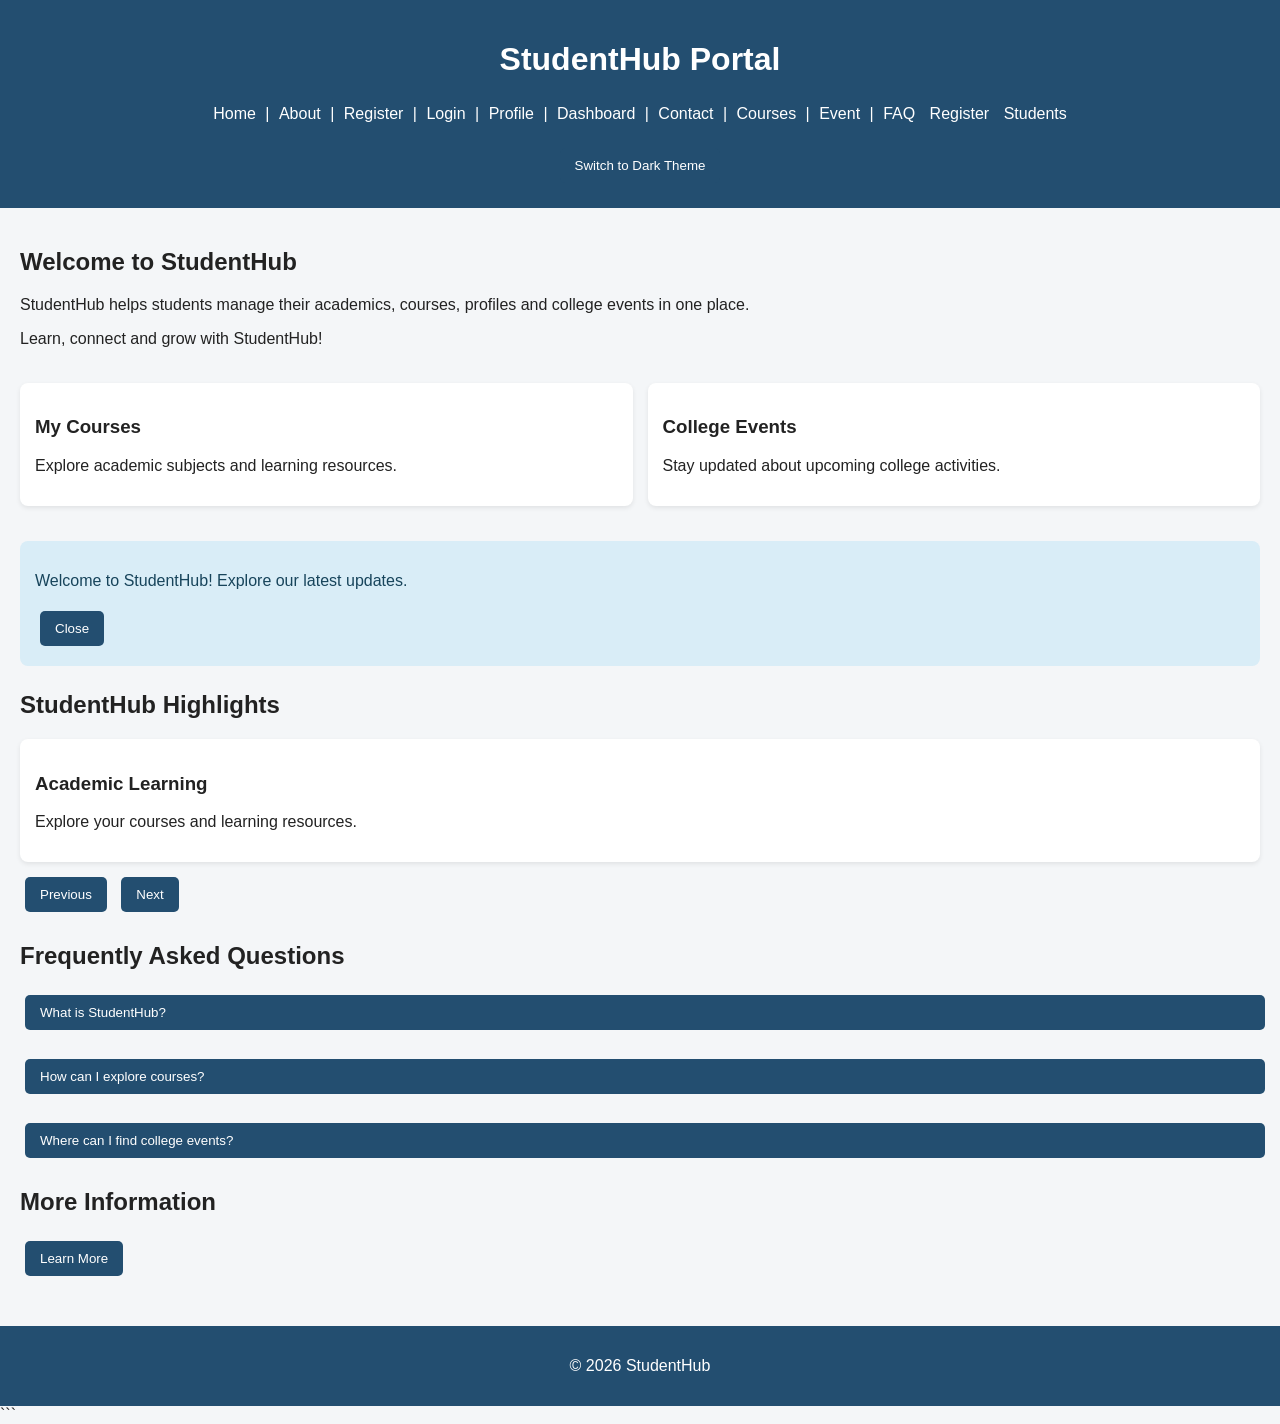
<file: index.html>
<!DOCTYPE html>
<html lang="en">
<head>
    <meta charset="UTF-8">
    <meta name="viewport" content="width=device-width, initial-scale=1.0">
    <title>StudentHub - Home</title>
    <link rel="stylesheet" href="style.css">
    <script src="script.js" defer></script>
</head>
<body>

<header>
    <h1>StudentHub Portal</h1>

    <button id="menuButton" aria-expanded="false"
        aria-controls="navigation">
        ☰ Menu
    </button>

    <nav id="navigation">
        <a href="index.html">Home</a> |
        <a href="about.html">About</a> |
        <a href="register.html">Register</a> |
        <a href="login.html">Login</a> |
        <a href="profile.html">Profile</a> |
        <a href="dashboard.html">Dashboard</a> |
        <a href="contact.html">Contact</a> |
        <a href="courses.html">Courses</a> |
        <a href="event.html">Event</a> |
        <a href="faq.html">FAQ</a>
        <a href="register.html">Register</a>
        <a href="students.html">Students</a>
    </nav>

    <button id="themeButton" type="button">
        Switch Theme
    </button>
</header>

<main>
    <section>
        <h2>Welcome to StudentHub</h2>

        <p>
            StudentHub helps students manage their academics,
            courses, profiles and college events in one place.
        </p>

        <p>Learn, connect and grow with StudentHub!</p>
    </section>

    <section class="grid-layout">
        <article>
            <h3>My Courses</h3>
            <p>Explore academic subjects and learning resources.</p>
        </article>

        <article>
            <h3>College Events</h3>
            <p>Stay updated about upcoming college activities.</p>
        </article>
    </section>

    <!-- Notification Banner -->
    <section id="notification" role="status" hidden>
        <p>Welcome to StudentHub! Explore our latest updates.</p>
        <button id="closeNotification" type="button"
            aria-label="Close notification">Close</button>
    </section>

    <!-- Content Slider -->
    <section>
        <h2>StudentHub Highlights</h2>

        <div id="slider">
            <article class="slide">
                <h3>Academic Learning</h3>
                <p>Explore your courses and learning resources.</p>
            </article>

            <article class="slide" hidden>
                <h3>College Activities</h3>
                <p>Participate in college events and activities.</p>
            </article>

            <article class="slide" hidden>
                <h3>Student Community</h3>
                <p>Connect, learn and grow with other students.</p>
            </article>
        </div>

        <button id="previousSlide" type="button">Previous</button>
        <button id="nextSlide" type="button">Next</button>
    </section>

    <!-- Collapsible FAQ -->
    <section>
        <h2>Frequently Asked Questions</h2>

        <div class="faq-item">
            <h3>
                <button class="faq-question" type="button"
                    aria-expanded="false">
                    What is StudentHub?
                </button>
            </h3>
            <p class="faq-answer" hidden>
                StudentHub helps students manage academics,
                courses, profiles and college events.
            </p>
        </div>

        <div class="faq-item">
            <h3>
                <button class="faq-question" type="button"
                    aria-expanded="false">
                    How can I explore courses?
                </button>
            </h3>
            <p class="faq-answer" hidden>
                Visit the Courses page to explore academic subjects
                and learning resources.
            </p>
        </div>

        <div class="faq-item">
            <h3>
                <button class="faq-question" type="button"
                    aria-expanded="false">
                    Where can I find college events?
                </button>
            </h3>
            <p class="faq-answer" hidden>
                Visit the Event page to find college activities.
            </p>
        </div>
    </section>

    <!-- Modal Popup -->
    <section>
        <h2>More Information</h2>

        <button id="openModal" type="button">
            Learn More
        </button>

        <dialog id="infoModal" aria-labelledby="modalTitle">
            <h2 id="modalTitle">About StudentHub</h2>
            <p>
                StudentHub brings student resources, courses
                and college activities together in one portal.
            </p>
            <button id="closeModal" type="button">Close</button>
        </dialog>
    </section>
</main>

<footer>
    <p>&copy; 2026 StudentHub</p>
</footer>

</body>
</html>
```
</file>
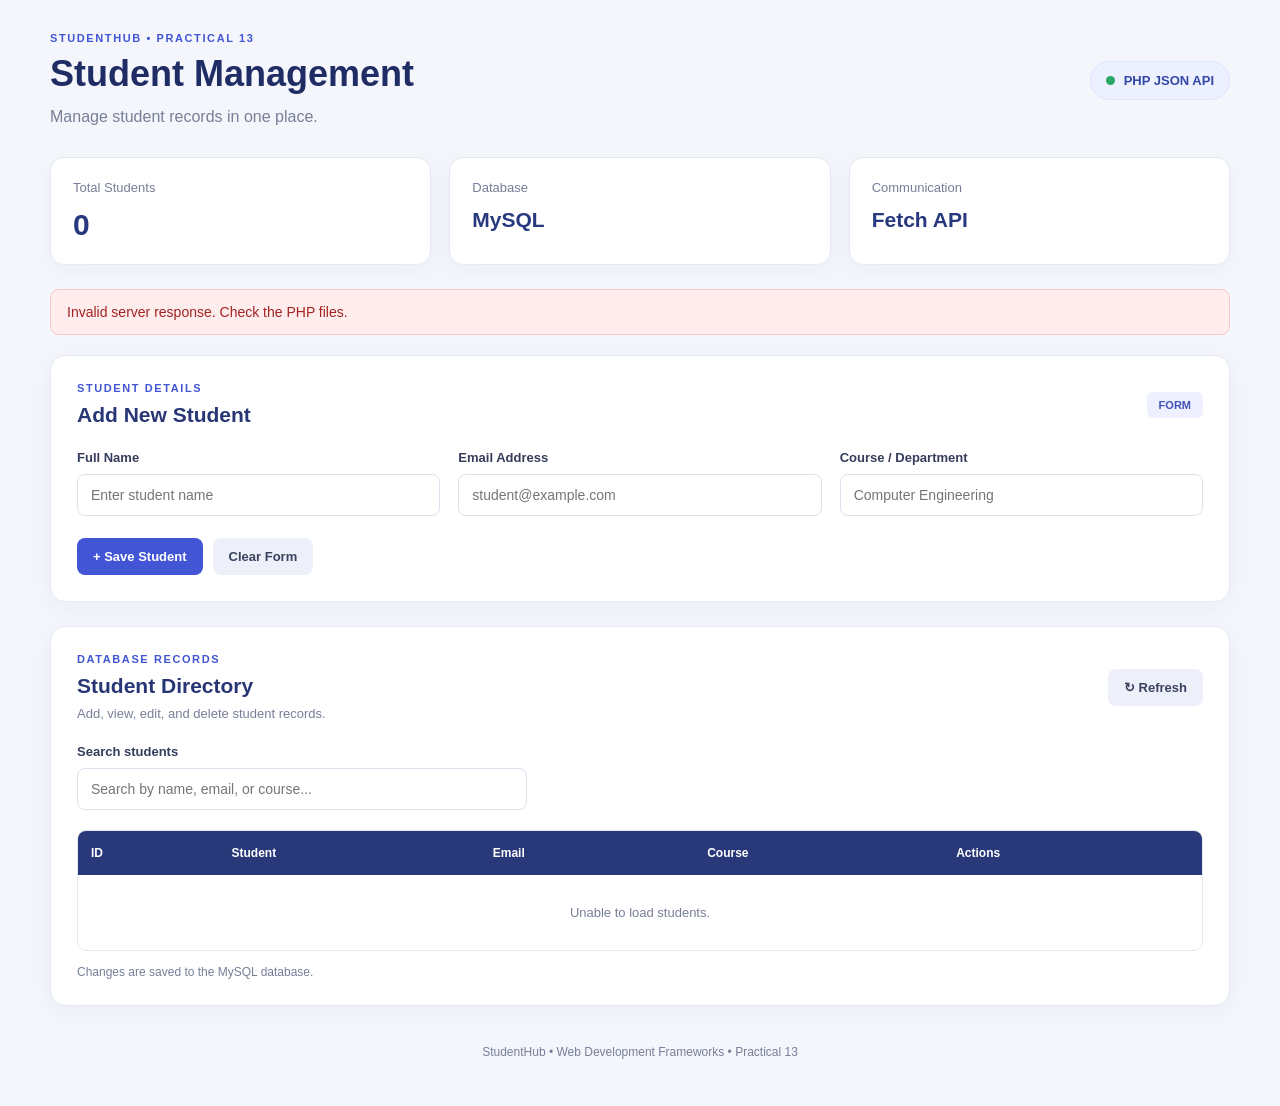
<file: practical13/index.html>
<!DOCTYPE html>
<html lang="en">
<head>
    <meta charset="UTF-8">
    <meta name="viewport" content="width=device-width, initial-scale=1.0">
    <title>Student Management Dashboard</title>
    <link rel="stylesheet" href="style.css">
    <script src="script.js" defer></script>
</head>
<body>

<div class="container">

    <header class="header">
        <div>
            <p class="eyebrow">STUDENTHUB • PRACTICAL 13</p>
            <h1>Student Management</h1>
            <p class="subtitle">Manage student records in one place.</p>
        </div>
        <div class="api-label">
            <span class="status-dot"></span>
            PHP JSON API
        </div>
    </header>

    <section class="stats-grid">
        <div class="stat-card">
            <p>Total Students</p>
            <h2 id="totalStudents">0</h2>
        </div>
        <div class="stat-card">
            <p>Database</p>
            <h2 class="stat-small">MySQL</h2>
        </div>
        <div class="stat-card">
            <p>Communication</p>
            <h2 class="stat-small">Fetch API</h2>
        </div>
    </section>

    <div id="message" class="message" role="status" aria-live="polite"></div>

    <section class="card">
        <div class="section-heading">
            <div>
                <p class="eyebrow">STUDENT DETAILS</p>
                <h2 id="formHeading">Add New Student</h2>
            </div>
            <span class="step-label">FORM</span>
        </div>

        <form id="studentForm">
            <input type="hidden" id="id">

            <div class="form-grid">
                <div class="form-group">
                    <label for="name">Full Name</label>
                    <input
                        type="text"
                        id="name"
                        placeholder="Enter student name"
                        maxlength="100"
                        required
                    >
                </div>

                <div class="form-group">
                    <label for="email">Email Address</label>
                    <input
                        type="email"
                        id="email"
                        placeholder="student@example.com"
                        maxlength="150"
                        required
                    >
                </div>

                <div class="form-group">
                    <label for="course">Course / Department</label>
                    <input
                        type="text"
                        id="course"
                        placeholder="Computer Engineering"
                        maxlength="100"
                        required
                    >
                </div>
            </div>

            <div class="actions">
                <button type="submit" class="primary-btn" id="saveButton">
                    + Save Student
                </button>
                <button type="button" class="secondary-btn" id="cancelButton">
                    Clear Form
                </button>
            </div>
        </form>
    </section>

    <section class="card">
        <div class="section-heading">
            <div>
                <p class="eyebrow">DATABASE RECORDS</p>
                <h2>Student Directory</h2>
                <p class="section-description">
                    Add, view, edit, and delete student records.
                </p>
            </div>
            <button type="button" class="secondary-btn" id="refreshButton">
                ↻ Refresh
            </button>
        </div>

        <div class="search-box">
            <label for="search">Search students</label>
            <input
                type="search"
                id="search"
                placeholder="Search by name, email, or course..."
            >
        </div>

        <div class="table-wrapper">
            <table>
                <thead>
                    <tr>
                        <th>ID</th>
                        <th>Student</th>
                        <th>Email</th>
                        <th>Course</th>
                        <th>Actions</th>
                    </tr>
                </thead>
                <tbody id="studentTable">
                    <tr>
                        <td colspan="5" class="empty-state">Loading students...</td>
                    </tr>
                </tbody>
            </table>
        </div>

        <p class="table-note">Changes are saved to the MySQL database.</p>
    </section>

    <footer class="footer">
        StudentHub • Web Development Frameworks • Practical 13
    </footer>

</div>

</body>
</html>
</file>
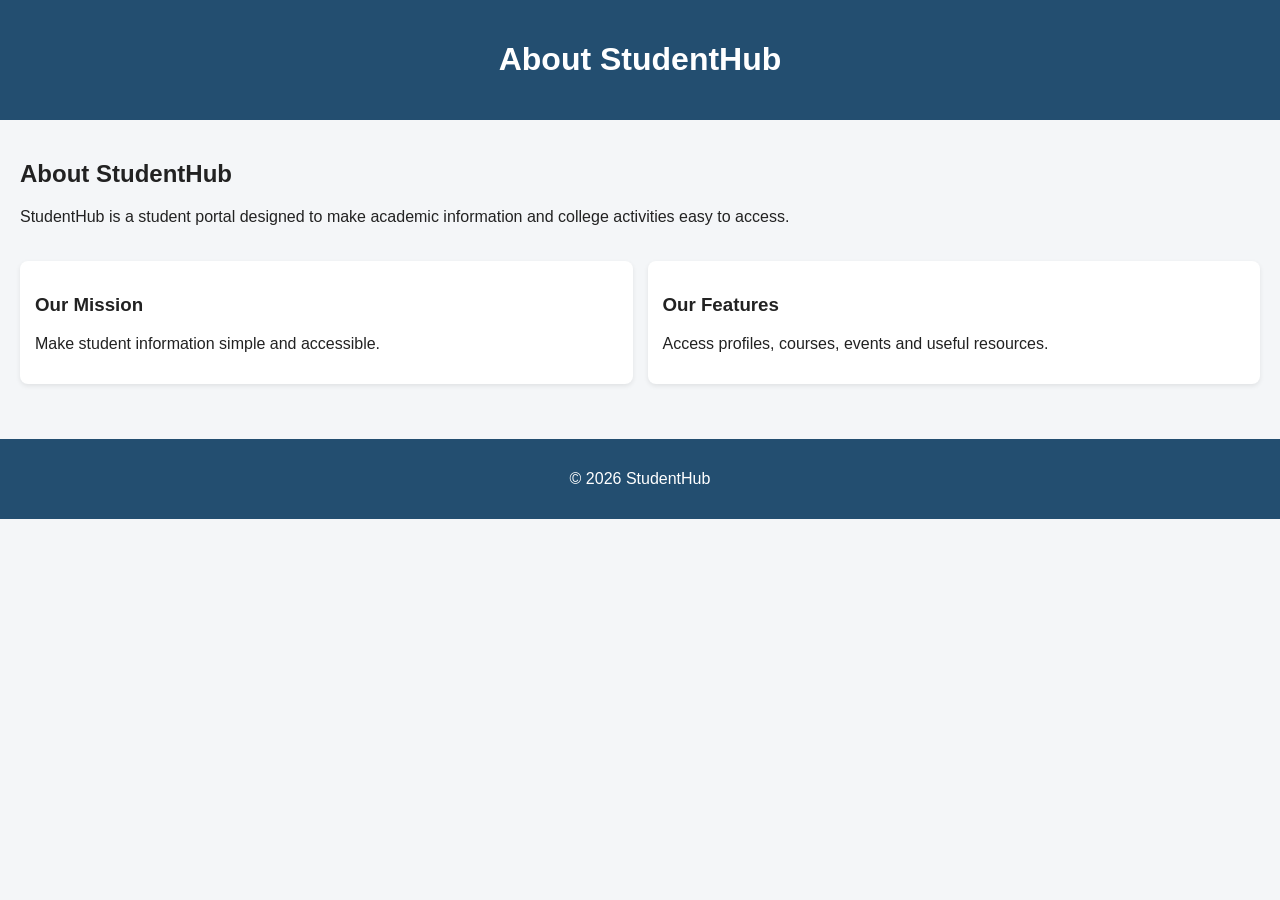
<file: about.html>
<!DOCTYPE html>
<html lang="en">
<head>
    <meta charset="UTF-8">
    <title>About</title>
    <link rel="stylesheet" href="style.css">
</head>
<body>

<header>
    <h1>About StudentHub</h1>
</header>

<main>
    <section>
        <h2>About StudentHub</h2>
        <p>
            StudentHub is a student portal designed to make
            academic information and college activities easy to access.
        </p>
    </section>

    <section class="grid-layout">
        <article>
            <h3>Our Mission</h3>
            <p>Make student information simple and accessible.</p>
        </article>

        <article>
            <h3>Our Features</h3>
            <p>Access profiles, courses, events and useful resources.</p>
        </article>
    </section>
</main>

<footer>
    <p>&copy; 2026 StudentHub</p>
</footer>

</body>
</html>
</file>
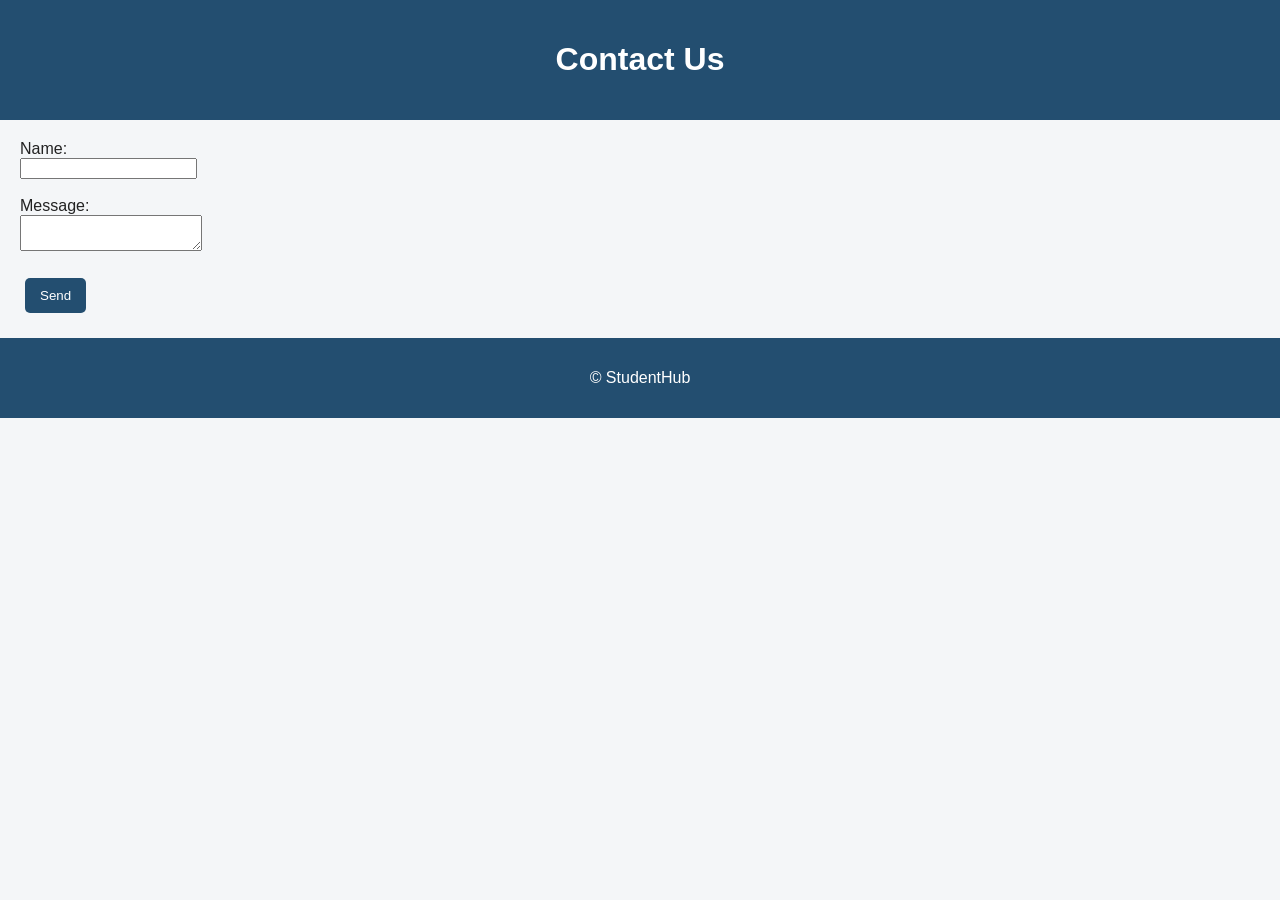
<file: contact.html>
<!DOCTYPE html>
<html lang="en">
<head>
    <meta charset="UTF-8">
    <title>Contact</title>
    <link rel="stylesheet" href="style.css">
</head>
<body>

<header>
    <h1>Contact Us</h1>
</header>

<main>
    <form>
        <label>Name:</label><br>
        <input type="text"><br><br>

        <label>Message:</label><br>
        <textarea></textarea><br><br>

        <button>Send</button>
    </form>
</main>

<footer>
    <p>&copy; StudentHub</p>
</footer>

</body>
</html>
</file>
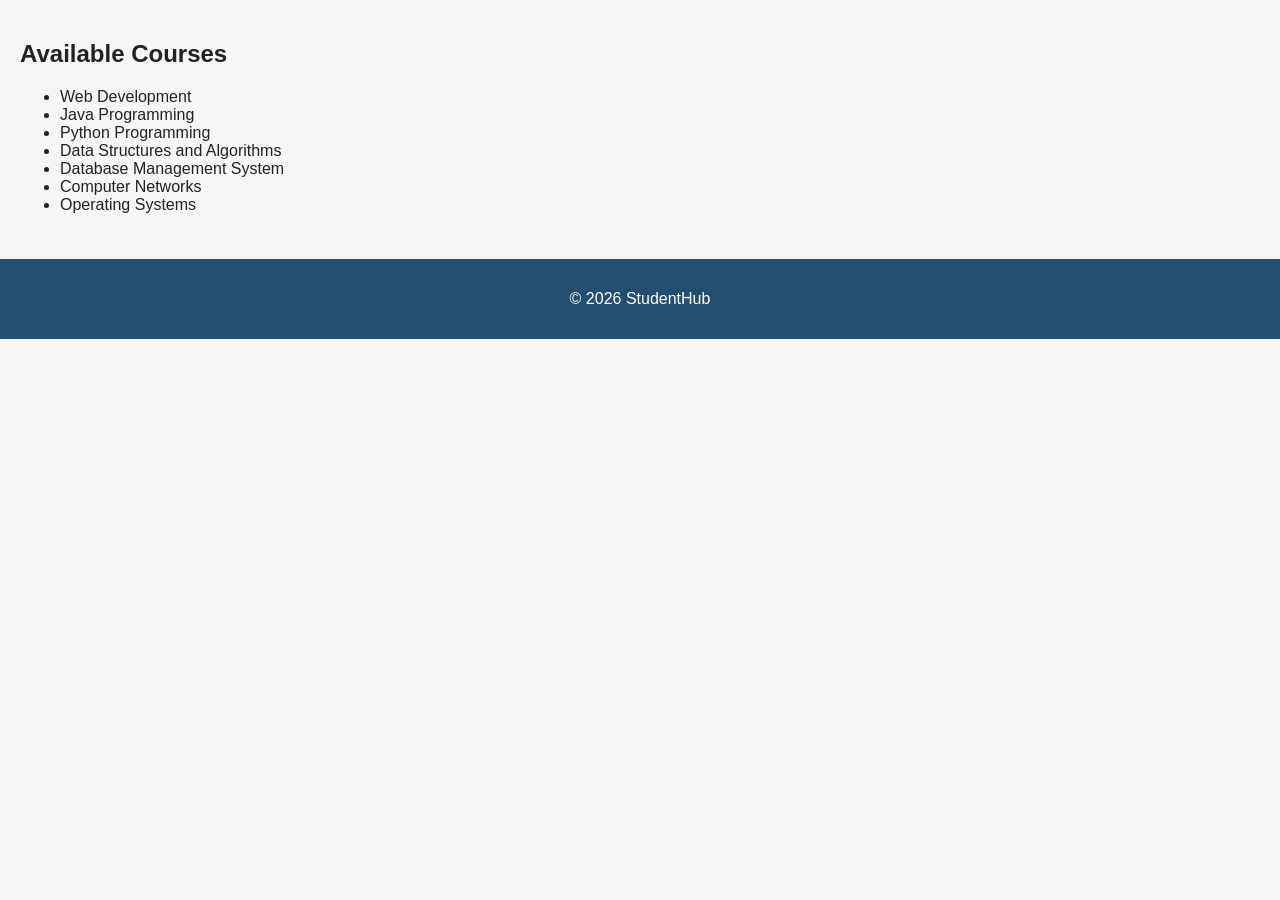
<file: courses.html>
<!DOCTYPE html>
<html lang="en">
<head>
    <meta charset="UTF-8">
    <meta name="viewport" content="width=device-width, initial-scale=1.0">
    <title>StudentHub - Courses</title>
    <link rel="stylesheet" href="style.css">
</head>
<body>
<main>
    <section>
        <h2>Available Courses</h2>

        <ul>
            <li>Web Development</li>
            <li>Java Programming</li>
            <li>Python Programming</li>
            <li>Data Structures and Algorithms</li>
            <li>Database Management System</li>
            <li>Computer Networks</li>
            <li>Operating Systems</li>
        </ul>
    </section>
</main>

<footer>
    <p>&copy; 2026 StudentHub</p>
</footer>

</body>
</html>
</file>
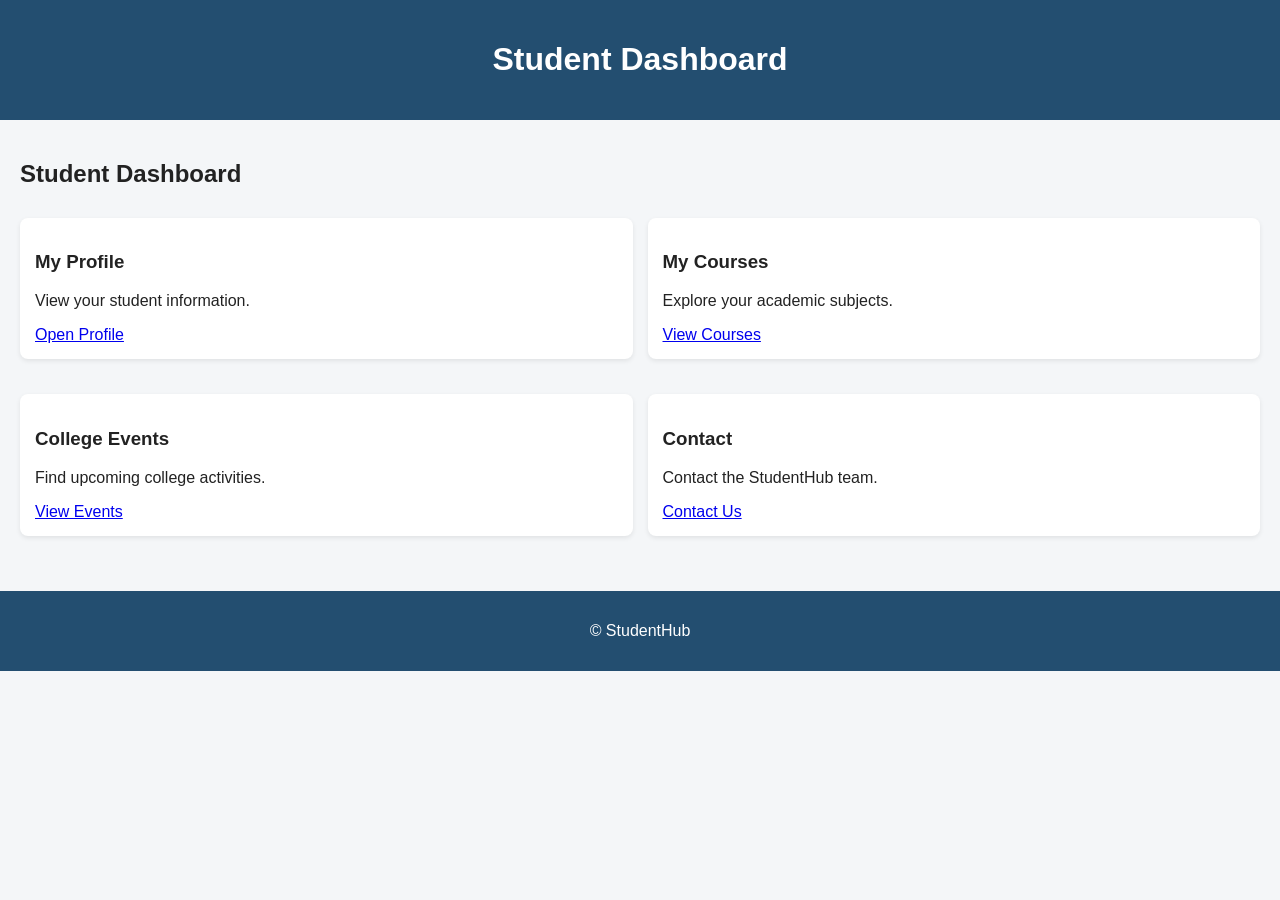
<file: dashboard.html>
<!DOCTYPE html>
<html lang="en">
<head>
    <meta charset="UTF-8">
    <title>Dashboard</title>
    <link rel="stylesheet" href="style.css">
</head>
<body>

<header>
    <h1>Student Dashboard</h1>
</header>

<main>
    <h2>Student Dashboard</h2>

    <section class="grid-layout">
        <article>
            <h3>My Profile</h3>
            <p>View your student information.</p>
            <a href="profile.html">Open Profile</a>
        </article>

        <article>
            <h3>My Courses</h3>
            <p>Explore your academic subjects.</p>
            <a href="courses.html">View Courses</a>
        </article>

        <article>
            <h3>College Events</h3>
            <p>Find upcoming college activities.</p>
            <a href="event.html">View Events</a>
        </article>

        <article>
            <h3>Contact</h3>
            <p>Contact the StudentHub team.</p>
            <a href="contact.html">Contact Us</a>
        </article>
    </section>
</main>

<footer>
    <p>&copy; StudentHub</p>
</footer>

</body>
</html>
</file>
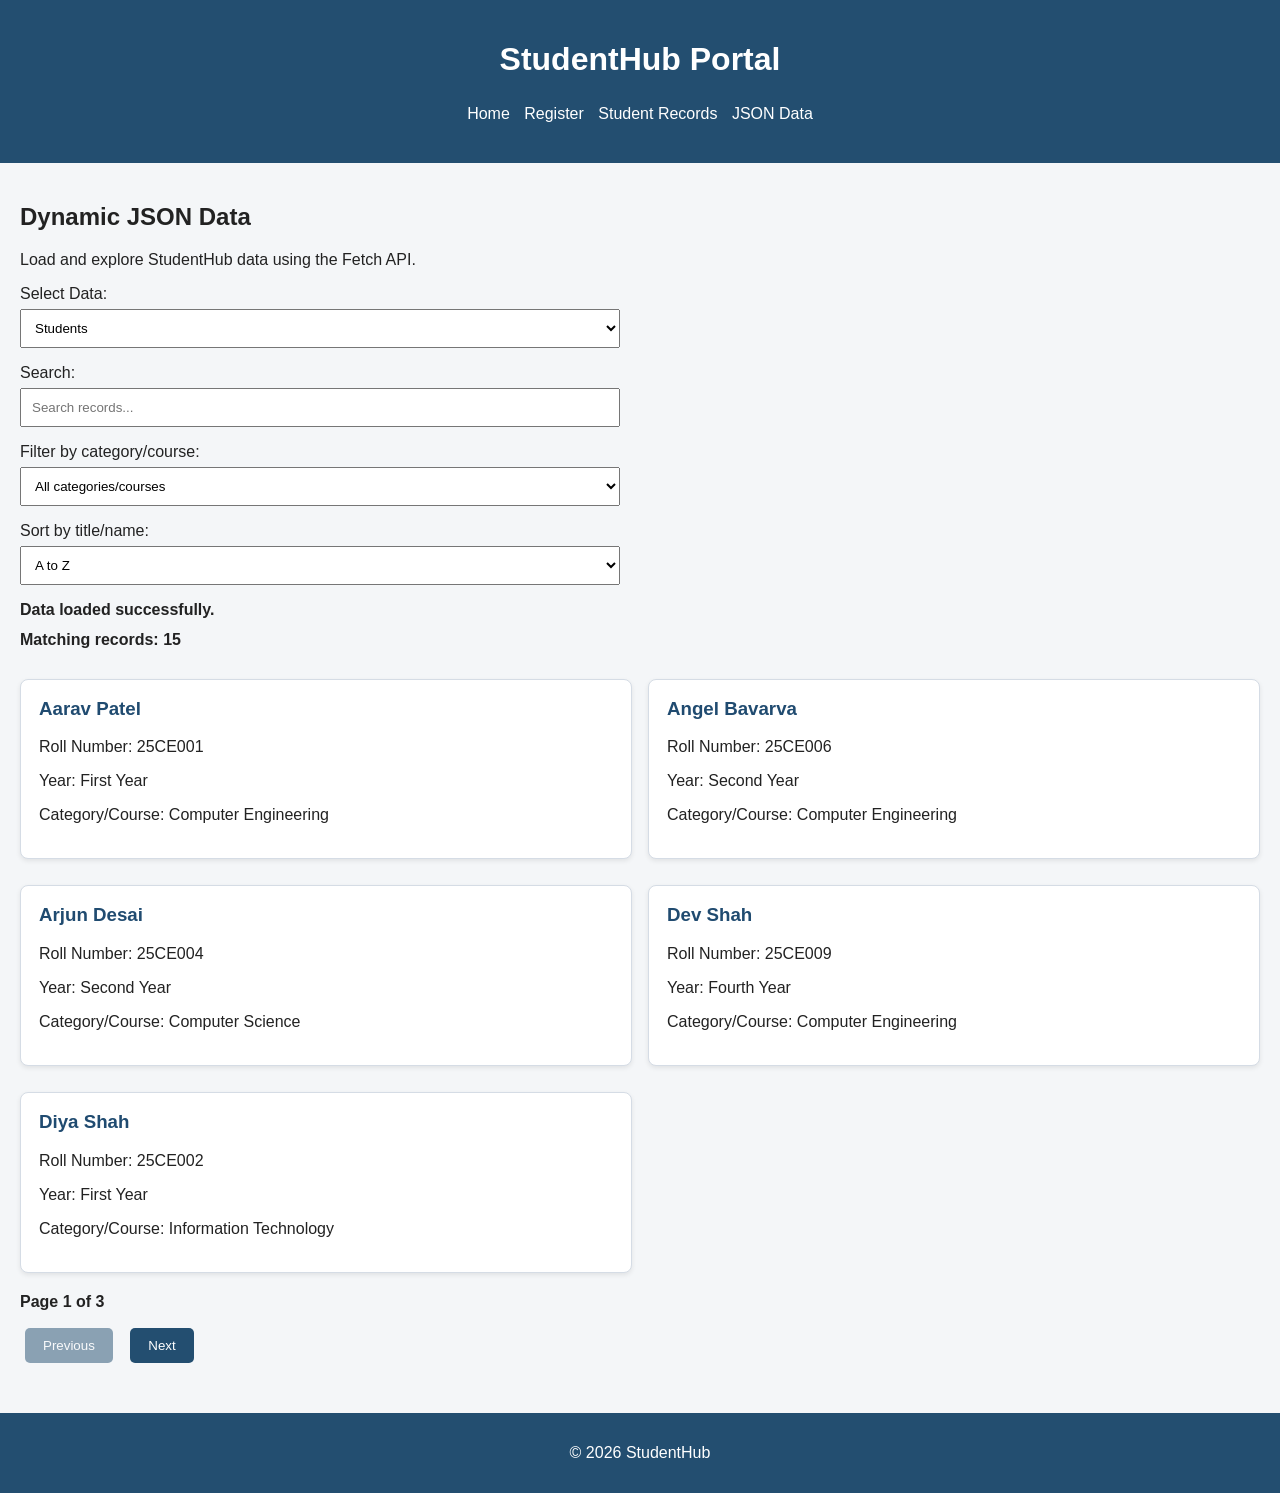
<file: data.html>
<!DOCTYPE html>
<html lang="en">
<head>
    <meta charset="UTF-8">
    <meta name="viewport" content="width=device-width, initial-scale=1.0">
    <title>StudentHub - Practical 6 Data</title>
    <link rel="stylesheet" href="style.css">
    <script src="practical6.js" defer></script>
</head>
<body>

<header>
    <h1>StudentHub Portal</h1>

    <nav>
        <a href="index.html">Home</a>
        <a href="register.html">Register</a>
        <a href="students.html">Student Records</a>
        <a href="data.html">JSON Data</a>
    </nav>
</header>

<main>
    <section>
        <h2>Dynamic JSON Data</h2>
        <p>Load and explore StudentHub data using the Fetch API.</p>

        <label for="dataType">Select Data:</label>
        <select id="dataType">
            <option value="students">Students</option>
            <option value="events">Events</option>
            <option value="faqs">FAQs</option>
        </select>

        <label for="searchBox">Search:</label>
        <input type="search" id="searchBox"
               placeholder="Search records...">

        <label for="categoryFilter">Filter by category/course:</label>
        <select id="categoryFilter">
            <option value="">All categories/courses</option>
        </select>

        <label for="sortOrder">Sort by title/name:</label>
        <select id="sortOrder">
            <option value="asc">A to Z</option>
            <option value="desc">Z to A</option>
        </select>

        <p id="loadingMessage" role="status" aria-live="polite"></p>
        <p id="resultCount" aria-live="polite"></p>

        <div id="dataContainer" class="grid-layout"></div>

        <p id="pageInfo"></p>

        <button id="previousPage" type="button">Previous</button>
        <button id="nextPage" type="button">Next</button>
    </section>
</main>

<footer>
    <p>&copy; 2026 StudentHub</p>
</footer>

</body>
</html>
</file>
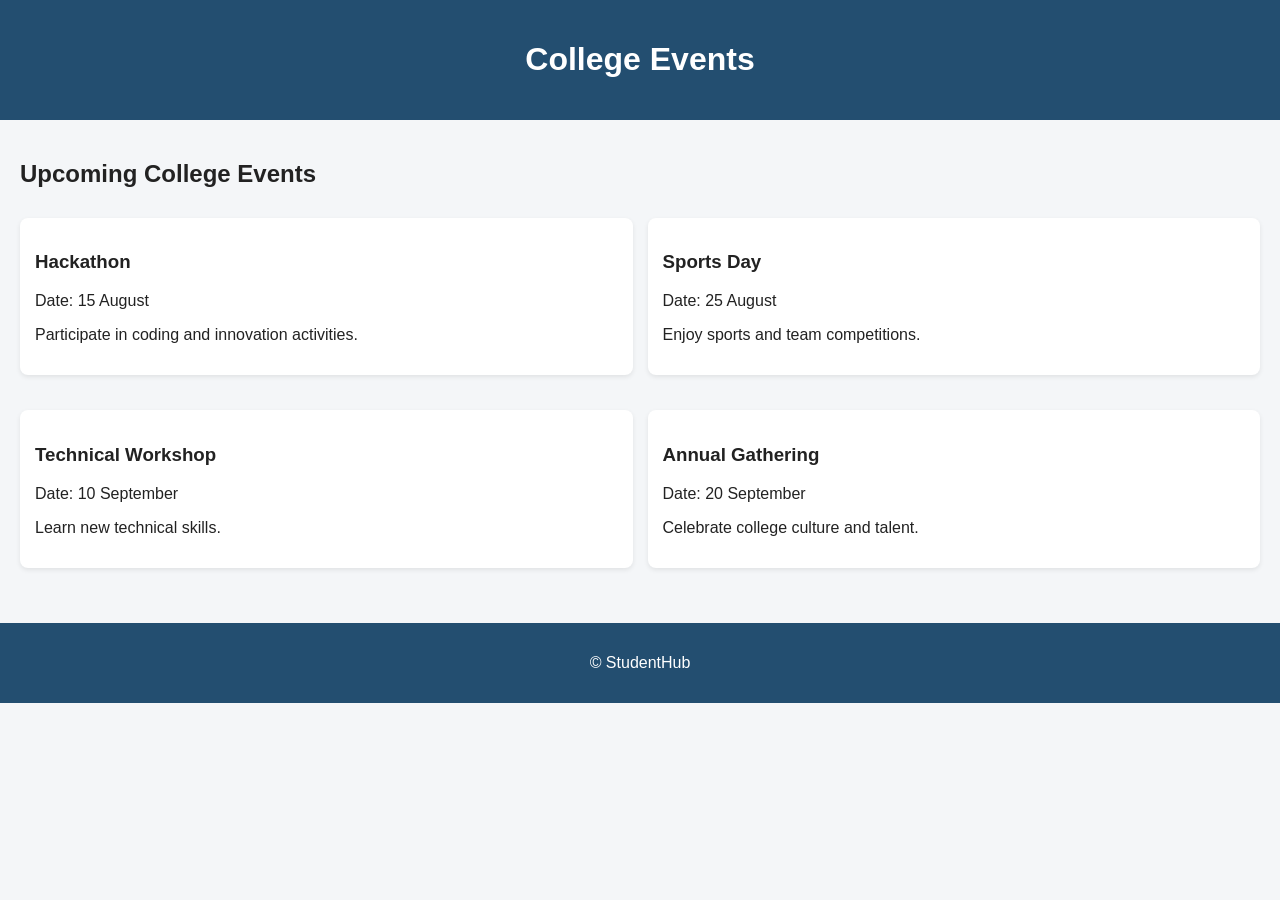
<file: event.html>
<!DOCTYPE html>
<html lang="en">
<head>
    <meta charset="UTF-8">
    <title>Events</title>
    <link rel="stylesheet" href="style.css">
</head>
<body>

<header>
    <h1>College Events</h1>
</header>

<main>
    <h2>Upcoming College Events</h2>

    <section class="grid-layout">
        <article>
            <h3>Hackathon</h3>
            <p>Date: 15 August</p>
            <p>Participate in coding and innovation activities.</p>
        </article>

        <article>
            <h3>Sports Day</h3>
            <p>Date: 25 August</p>
            <p>Enjoy sports and team competitions.</p>
        </article>

        <article>
            <h3>Technical Workshop</h3>
            <p>Date: 10 September</p>
            <p>Learn new technical skills.</p>
        </article>

        <article>
            <h3>Annual Gathering</h3>
            <p>Date: 20 September</p>
            <p>Celebrate college culture and talent.</p>
        </article>
    </section>
</main>

<footer>
    <p>&copy; StudentHub</p>
</footer>

</body>
</html>
</file>
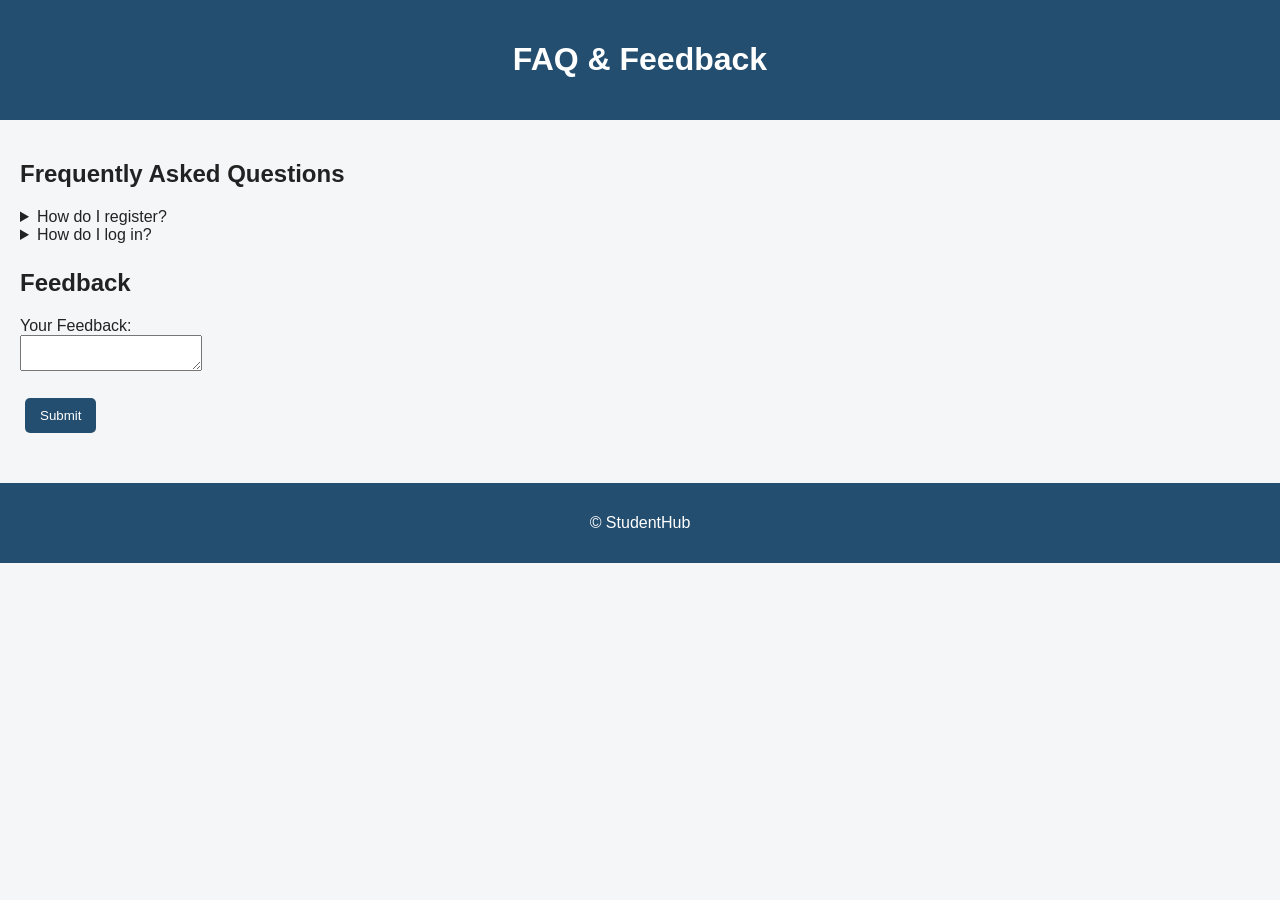
<file: faq.html>
<!DOCTYPE html>
<html lang="en">
<head>
    <meta charset="UTF-8">
    <title>FAQ & Feedback</title>
    <link rel="stylesheet" href="style.css">
</head>
<body>

<header>
    <h1>FAQ & Feedback</h1>
</header>

<main>

<section>
    <h2>Frequently Asked Questions</h2>

    <details>
        <summary>How do I register?</summary>
        <p>Click on the Register page and fill out the form.</p>
    </details>

    <details>
        <summary>How do I log in?</summary>
        <p>Use your email and password.</p>
    </details>
</section>

<section>
    <h2>Feedback</h2>

    <form>
        <label>Your Feedback:</label><br>
        <textarea></textarea><br><br>

        <button>Submit</button>
    </form>

</section>

</main>

<footer>
    <p>&copy; StudentHub</p>
</footer>

</body>
</html>
</file>
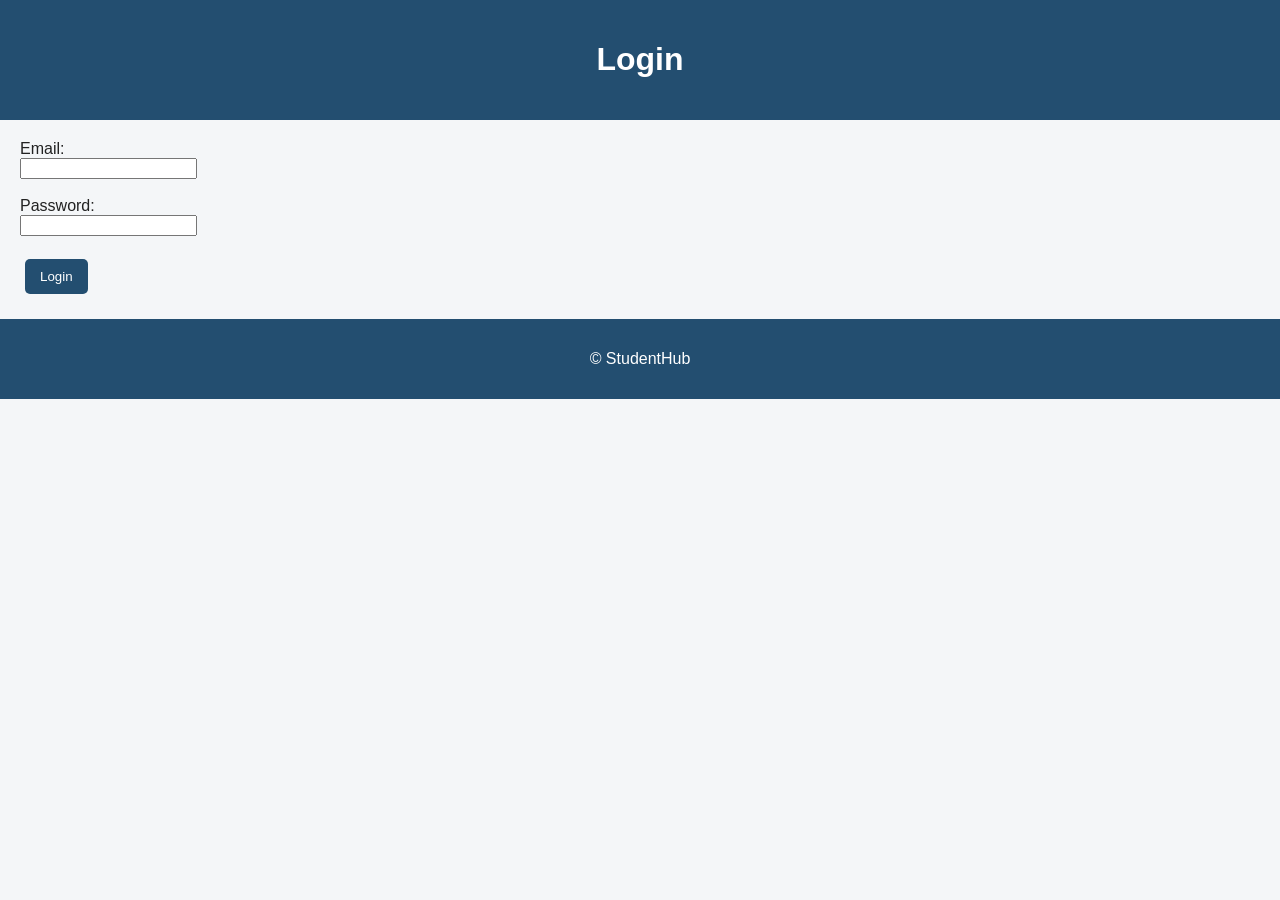
<file: login.html>
<!DOCTYPE html>
<html lang="en">
<head>
    <meta charset="UTF-8">
    <title>Login</title>
    <link rel="stylesheet" href="style.css">
</head>
<body>

<header>
    <h1>Login</h1>
</header>

<main>
    <form>
        <label>Email:</label><br>
        <input type="email"><br><br>

        <label>Password:</label><br>
        <input type="password"><br><br>

        <button>Login</button>
    </form>
</main>

<footer>
    <p>&copy; StudentHub</p>
</footer>

</body>
</html>
</file>
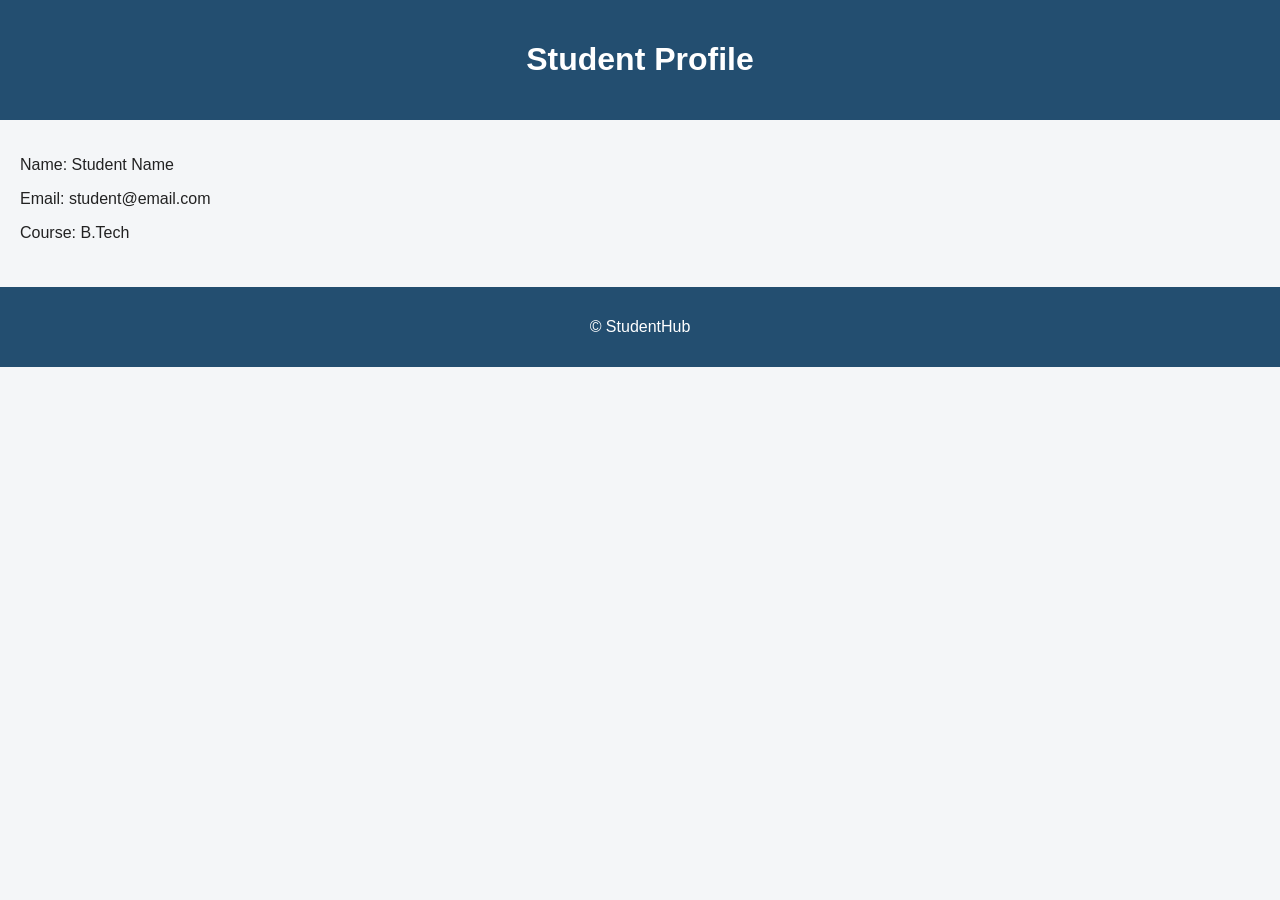
<file: profile.html>
<!DOCTYPE html>
<html lang="en">
<head>
    <meta charset="UTF-8">
    <title>Profile</title>
    <link rel="stylesheet" href="style.css">
</head>
<body>

<header>
    <h1>Student Profile</h1>
</header>

<main>
    <section>
        <p>Name: Student Name</p>
        <p>Email: student@email.com</p>
        <p>Course: B.Tech</p>
    </section>
</main>

<footer>
    <p>&copy; StudentHub</p>
</footer>

</body>
</html>
</file>
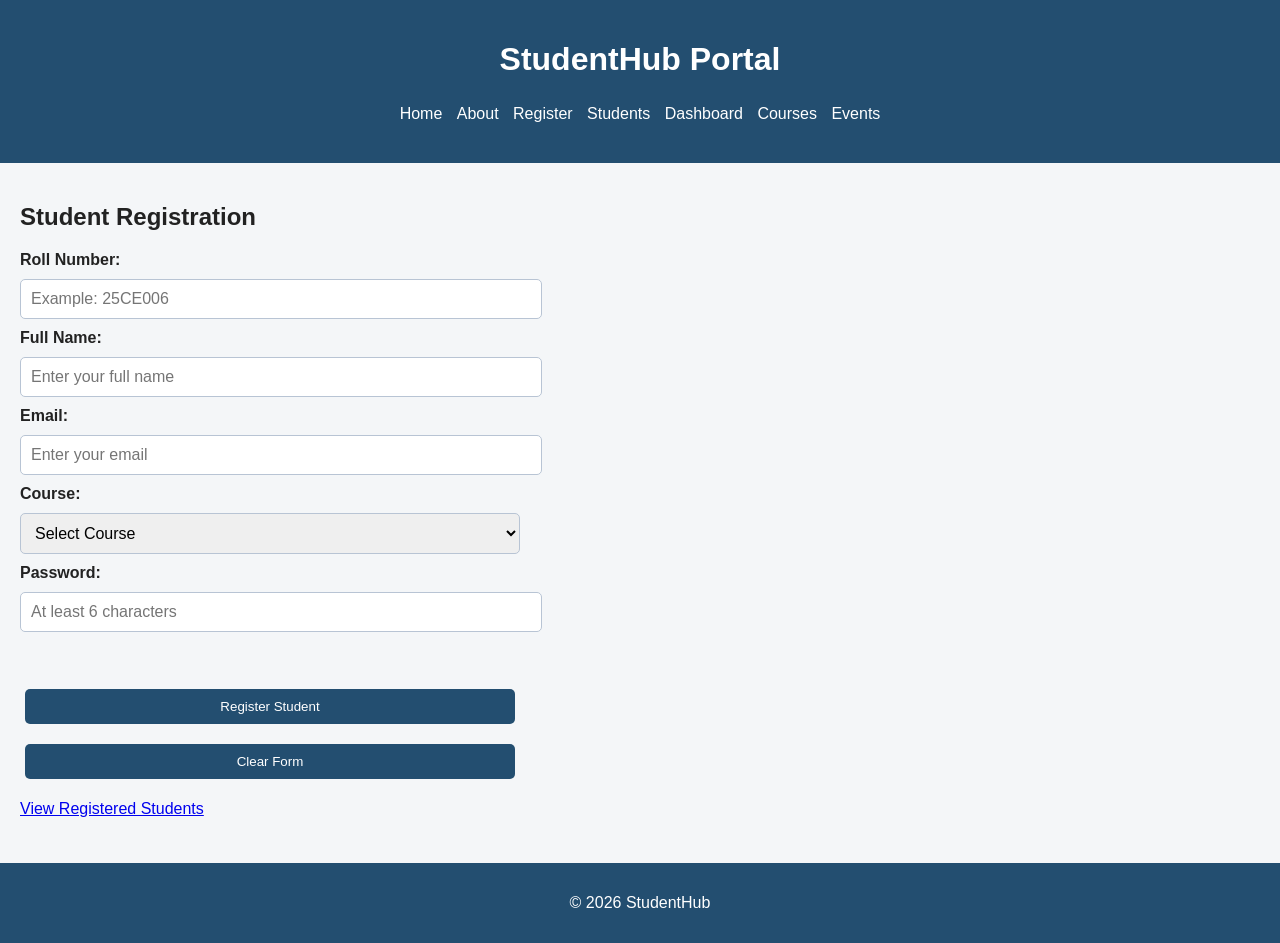
<file: register.html>
<!DOCTYPE html>
<html lang="en">
<head>
    <meta charset="UTF-8">
    <meta name="viewport" content="width=device-width, initial-scale=1.0">
    <title>StudentHub - Registration</title>
    <link rel="stylesheet" href="style.css">
    <script src="script.js" defer></script>
</head>
<body>

<header>
    <h1>StudentHub Portal</h1>

    <nav id="navigation">
        <a href="index.html">Home</a>
        <a href="about.html">About</a>
        <a href="register.html">Register</a>
        <a href="students.html">Students</a>
        <a href="dashboard.html">Dashboard</a>
        <a href="courses.html">Courses</a>
        <a href="event.html">Events</a>
    </nav>
</header>

<main>
    <section>
        <h2>Student Registration</h2>

        <form id="studentForm">

            <label for="roll">Roll Number:</label>
            <input type="text" id="roll" required
                   placeholder="Example: 25CE006">

            <label for="name">Full Name:</label>
            <input type="text" id="name" required
                   placeholder="Enter your full name">

            <label for="email">Email:</label>
            <input type="email" id="email" required
                   placeholder="Enter your email">

            <label for="course">Course:</label>
            <select id="course" required>
                <option value="">Select Course</option>
                <option value="Computer Engineering">Computer Engineering</option>
                <option value="Information Technology">Information Technology</option>
                <option value="AI and ML">AI and ML</option>
            </select>

            <label for="password">Password:</label>
            <input type="password" id="password"
                   minlength="6" required
                   placeholder="At least 6 characters">

            <p id="formMessage" role="status" aria-live="polite"></p>

            <button type="submit">Register Student</button>
            <button type="reset">Clear Form</button>

        </form>

        <p>
            <a href="students.html">View Registered Students</a>
        </p>
    </section>
</main>

<footer>
    <p>&copy; 2026 StudentHub</p>
</footer>

</body>
</html>
</file>
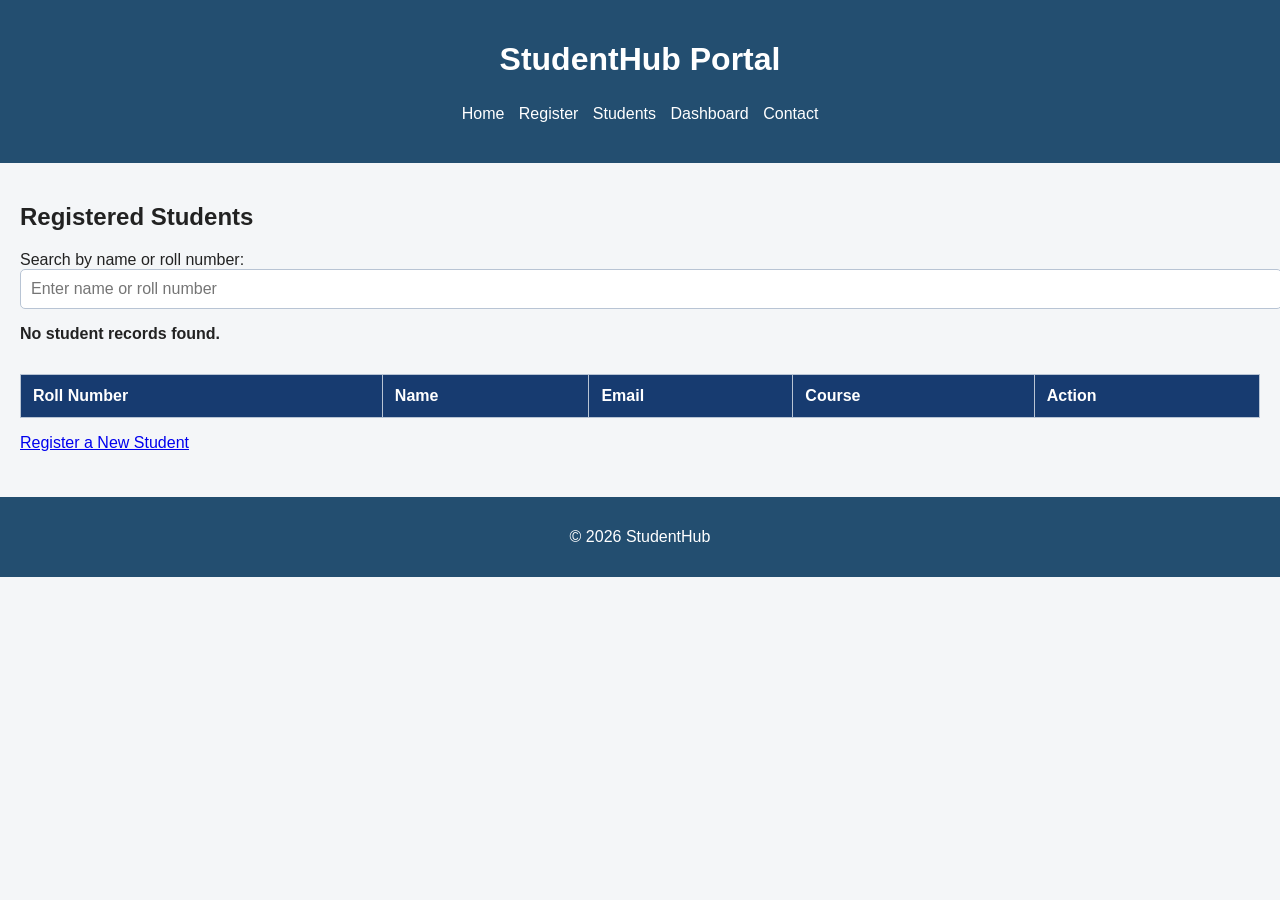
<file: students.html>
<!DOCTYPE html>
<html lang="en">
<head>
    <meta charset="UTF-8">
    <meta name="viewport" content="width=device-width, initial-scale=1.0">
    <title>StudentHub - Student Records</title>
    <link rel="stylesheet" href="style.css">
    <script src="script.js" defer></script>
</head>
<body>

<header>
    <h1>StudentHub Portal</h1>

    <nav id="navigation">
        <a href="index.html">Home</a>
        <a href="register.html">Register</a>
        <a href="students.html">Students</a>
        <a href="dashboard.html">Dashboard</a>
        <a href="contact.html">Contact</a>
    </nav>
</header>

<main>
    <section>
        <h2>Registered Students</h2>

        <label for="searchStudent">
            Search by name or roll number:
        </label>

        <input type="text" id="searchStudent"
               placeholder="Enter name or roll number">

        <p id="recordMessage" role="status" aria-live="polite"></p>

        <div class="table-container">
            <table>
                <thead>
                    <tr>
                        <th>Roll Number</th>
                        <th>Name</th>
                        <th>Email</th>
                        <th>Course</th>
                        <th>Action</th>
                    </tr>
                </thead>

                <tbody id="studentTableBody"></tbody>
            </table>
        </div>

        <p>
            <a href="register.html">Register a New Student</a>
        </p>
    </section>
</main>

<footer>
    <p>&copy; 2026 StudentHub</p>
</footer>

</body>
</html>
</file>
<file: style.css>
body {
    font-family: Arial, sans-serif;
    margin: 0;
    padding: 0;
    background-color: #f4f6f8;
    color: #222;
    transition: background-color 0.3s, color 0.3s;
}

header {
    background-color: #234e70;
    color: white;
    padding: 20px;
    text-align: center;
}

nav {
    margin: 15px 0;
}

nav a {
    color: white;
    text-decoration: none;
    margin: 5px;
    display: inline-block;
}

nav a:hover {
    text-decoration: underline;
}

main {
    padding: 20px;
}

section {
    margin-bottom: 25px;
}

article {
    background-color: white;
    padding: 15px;
    margin: 10px 0;
    border-radius: 8px;
    box-shadow: 0 2px 5px #00000015;
    transition: transform 0.3s;
}

article:hover {
    transform: translateY(-3px);
}

.grid-layout {
    display: grid;
    grid-template-columns: repeat(2, 1fr);
    gap: 15px;
}

button {
    padding: 10px 15px;
    margin: 5px;
    border: none;
    border-radius: 5px;
    background-color: #234e70;
    color: white;
    cursor: pointer;
    transition: background-color 0.3s, transform 0.2s;
}

button:hover {
    background-color: #3675a5;
    transform: scale(1.03);
}

button:focus-visible,
a:focus-visible {
    outline: 3px solid orange;
    outline-offset: 3px;
}

#menuButton {
    display: none;
}

#navigation.show-menu {
    display: block;
}


#notification {
    background-color: #d9edf7;
    color: #17445b;
    padding: 15px;
    border-radius: 8px;
}

#notification[hidden],
.slide[hidden],
.faq-answer[hidden] {
    display: none;
}


.faq-item {
    margin-bottom: 15px;
}

.faq-question {
    width: 100%;
    text-align: left;
}

dialog {
    max-width: 400px;
    border: none;
    border-radius: 10px;
    padding: 25px;
    box-shadow: 0 5px 20px #00000040;
}

dialog::backdrop {
    background-color: #00000080;
}

/* Footer */
footer {
    background-color: #234e70;
    color: white;
    text-align: center;
    padding: 15px;
}

/* Dark Theme */
body.dark-theme {
    background-color: #181818;
    color: #f1f1f1;
}

body.dark-theme header,
body.dark-theme footer {
    background-color: #101820;
}

body.dark-theme article {
    background-color: #292929;
    color: #f1f1f1;
}

body.dark-theme button {
    background-color: #555;
    color: white;
}

body.dark-theme #notification {
    background-color: #263b46;
    color: #e3f4ff;
}

body.dark-theme dialog {
    background-color: #292929;
    color: white;
}

@media (max-width: 768px) {
    .grid-layout {
        grid-template-columns: 1fr;
    }

    #menuButton {
        display: inline-block;
    }

    #navigation {
        display: none;
    }

    #navigation.show-menu {
        display: block;
    }

    nav a {
        display: block;
        padding: 8px;
    }
}

/* PRACTICAL 5: STUDENT MANAGEMENT */

#studentForm {
    display: flex;
    flex-direction: column;
    gap: 10px;
    max-width: 500px;
}

#studentForm label {
    font-weight: bold;
}

#studentForm input,
#studentForm select,
#searchStudent {
    width: 100%;
    padding: 10px;
    border: 1px solid #b8c4d4;
    border-radius: 5px;
    font: inherit;
}

#formMessage,
#recordMessage {
    font-weight: bold;
}


.table-container {
    width: 100%;
    overflow-x: auto;
}

table {
    width: 100%;
    border-collapse: collapse;
    margin-top: 15px;
    background-color: white;
}

th,
td {
    border: 1px solid #b8c4d4;
    padding: 12px;
    text-align: left;
}

th {
    background-color: #173b70;
    color: white;
}

tbody tr:nth-child(even) {
    background-color: #edf3fc;
}

.table-container button {
    background-color: #a52a2a;
}

.table-container button:hover {
    background-color: #7f1d1d;
}

@media (max-width: 600px) {
    th,
    td {
        padding: 8px;
        font-size: 14px;
    }

    #studentForm {
        width: 100%;
    }
}


body.dark-theme table {
    background-color: #292929;
    color: #f1f1f1;
}

body.dark-theme th {
    background-color: #101820;
}

body.dark-theme td {
    border-color: #555;
}

body.dark-theme tbody tr:nth-child(even) {
    background-color: #363636;
}

body.dark-theme #studentForm input,
body.dark-theme #studentForm select,
body.dark-theme #searchStudent {
    background-color: #292929;
    color: white;
    border-color: #666;
}

/* ==========================================
   PRACTICAL 6: JSON DATA DISPLAY
   ========================================== */

#dataType,
#searchBox,
#categoryFilter,
#sortOrder {
    display: block;
    width: 100%;
    max-width: 600px;
    box-sizing: border-box;
    padding: 10px;
    margin-top: 6px;
    margin-bottom: 16px;
}

#dataContainer {
    margin-top: 20px;
    margin-bottom: 20px;
}

.data-card {
    padding: 18px;
    margin-bottom: 16px;
    background-color: #ffffff;
    border: 1px solid #d5dce5;
    border-radius: 8px;
    overflow-wrap: anywhere;
}

.data-card h3 {
    margin-top: 0;
    color: #204b70;
}

#loadingMessage,
#resultCount,
#pageInfo {
    margin: 12px 0;
    font-weight: bold;
}

#previousPage,
#nextPage {
    padding: 10px 18px;
    margin-right: 8px;
    cursor: pointer;
}

#previousPage:disabled,
#nextPage:disabled {
    cursor: not-allowed;
    opacity: 0.5;
}

@media (min-width: 700px) {
    #dataContainer {
        display: grid;
        grid-template-columns: repeat(2, minmax(0, 1fr));
        gap: 16px;
        align-items: start;
    }

    .data-card {
        margin-bottom: 0;
    }
}
</file>
<file: practical13/style.css>
* {
    box-sizing: border-box;
}

:root {
    --primary: #4255d4;
    --primary-dark: #293b9d;
    --background: #f4f6fc;
    --text: #202641;
    --muted: #777f98;
    --border: #e5e8f2;
    --white: #ffffff;
}

body {
    margin: 0;
    padding: 32px 20px;
    background: var(--background);
    color: var(--text);
    font-family: Arial, Helvetica, sans-serif;
}

.container {
    width: 100%;
    max-width: 1180px;
    margin: 0 auto;
}

.header {
    display: flex;
    align-items: center;
    justify-content: space-between;
    gap: 20px;
    flex-wrap: wrap;
    margin-bottom: 28px;
}

.eyebrow {
    margin: 0 0 9px;
    color: var(--primary);
    font-size: 11px;
    font-weight: bold;
    letter-spacing: 1.6px;
}

h1 {
    margin: 0;
    color: #202d65;
    font-size: clamp(26px, 4vw, 36px);
}

.subtitle {
    margin: 10px 0 0;
    color: var(--muted);
    line-height: 1.5;
}

.api-label {
    display: flex;
    align-items: center;
    gap: 9px;
    padding: 11px 15px;
    border: 1px solid #dce4ff;
    border-radius: 30px;
    background: #edf1ff;
    color: #3347a7;
    font-size: 13px;
    font-weight: bold;
}

.status-dot {
    width: 9px;
    height: 9px;
    background: #29a765;
    border-radius: 50%;
}

.stats-grid {
    display: grid;
    grid-template-columns: repeat(3, minmax(0, 1fr));
    gap: 18px;
    margin-bottom: 24px;
}

.stat-card {
    padding: 22px;
    background: var(--white);
    border: 1px solid var(--border);
    border-radius: 14px;
    box-shadow: 0 5px 20px rgba(35, 49, 100, 0.04);
}

.stat-card p {
    margin: 0 0 13px;
    color: var(--muted);
    font-size: 13px;
}

.stat-card h2 {
    margin: 0;
    color: #27387f;
    font-size: 30px;
}

.stat-card .stat-small {
    font-size: 21px;
}

.card {
    margin-bottom: 24px;
    padding: 26px;
    background: var(--white);
    border: 1px solid var(--border);
    border-radius: 15px;
    box-shadow: 0 5px 24px rgba(35, 49, 100, 0.045);
}

.section-heading {
    display: flex;
    align-items: center;
    justify-content: space-between;
    flex-wrap: wrap;
    gap: 15px;
    margin-bottom: 23px;
}

.section-heading h2 {
    margin: 0;
    color: #283675;
    font-size: 21px;
}

.section-description {
    margin: 8px 0 0;
    color: var(--muted);
    font-size: 13px;
}

.step-label {
    padding: 7px 12px;
    background: #eef0ff;
    color: #4354b8;
    border-radius: 6px;
    font-size: 11px;
    font-weight: bold;
}

.form-grid {
    display: grid;
    grid-template-columns: repeat(3, minmax(0, 1fr));
    gap: 18px;
}

.form-group label,
.search-box label {
    display: block;
    margin-bottom: 9px;
    font-size: 13px;
    font-weight: bold;
    color: #363d5c;
}

input {
    width: 100%;
    min-width: 0;
    padding: 12px 13px;
    border: 1px solid #dce0ec;
    border-radius: 8px;
    background: #fff;
    color: var(--text);
    font-size: 14px;
    outline: none;
    transition: border-color 0.2s, box-shadow 0.2s;
}

input:focus {
    border-color: var(--primary);
    box-shadow: 0 0 0 3px rgba(66, 85, 212, 0.12);
}

.actions {
    display: flex;
    flex-wrap: wrap;
    gap: 10px;
    margin-top: 22px;
}

button {
    padding: 11px 16px;
    border: none;
    border-radius: 8px;
    font-size: 13px;
    font-weight: bold;
    cursor: pointer;
    transition: background 0.2s, transform 0.2s;
}

button:hover {
    transform: translateY(-1px);
}

button:disabled {
    opacity: 0.6;
    cursor: not-allowed;
    transform: none;
}

.primary-btn {
    background: var(--primary);
    color: white;
}

.primary-btn:hover {
    background: var(--primary-dark);
}

.secondary-btn {
    background: #edf0f8;
    color: #39415f;
}

.secondary-btn:hover {
    background: #e1e5f3;
}

.edit-btn {
    margin-right: 5px;
    margin-bottom: 4px;
    background: #fff1c9;
    color: #795900;
}

.delete-btn {
    margin-bottom: 4px;
    background: #ffe7e7;
    color: #b12727;
}

.message {
    display: none;
    margin-bottom: 20px;
    padding: 14px 16px;
    border-radius: 9px;
    font-size: 14px;
    overflow-wrap: anywhere;
}

.message.show {
    display: block;
}

.message.success {
    background: #e7f8ed;
    color: #176b39;
    border: 1px solid #c5ebd1;
}

.message.error {
    background: #ffeded;
    color: #a42323;
    border: 1px solid #f5caca;
}

.message.info {
    background: #eaf0ff;
    color: #2948a2;
    border: 1px solid #d2ddff;
}

.search-box {
    max-width: 450px;
    margin-bottom: 20px;
}

.table-wrapper {
    width: 100%;
    overflow-x: auto;
    border: 1px solid var(--border);
    border-radius: 9px;
}

table {
    width: 100%;
    min-width: 720px;
    border-collapse: collapse;
}

thead {
    background: #293879;
    color: white;
}

th {
    padding: 15px 13px;
    font-size: 12px;
    text-align: left;
    white-space: nowrap;
}

td {
    padding: 14px 13px;
    border-bottom: 1px solid #edf0f6;
    color: #434a65;
    font-size: 13px;
    overflow-wrap: anywhere;
}

tbody tr:last-child td {
    border-bottom: none;
}

tbody tr:hover {
    background: #f7f8ff;
}

.student-name {
    color: #293879;
    font-weight: bold;
}

.id-badge {
    display: inline-block;
    padding: 5px 8px;
    border-radius: 6px;
    background: #eef0ff;
    color: #3548a8;
    font-weight: bold;
}

.empty-state {
    padding: 30px;
    text-align: center;
    color: var(--muted);
}

.table-note {
    margin: 14px 0 0;
    color: var(--muted);
    font-size: 12px;
}

.footer {
    padding: 15px 0;
    text-align: center;
    color: var(--muted);
    font-size: 12px;
}

@media (max-width: 850px) {
    .form-grid {
        grid-template-columns: 1fr 1fr;
    }

    .stats-grid {
        gap: 12px;
    }

    .card {
        padding: 20px;
    }
}

@media (max-width: 560px) {
    body {
        padding: 20px 12px;
    }

    .form-grid,
    .stats-grid {
        grid-template-columns: 1fr;
    }

    .card {
        padding: 16px;
    }

    .stat-card {
        padding: 17px;
    }

    .section-heading {
        align-items: flex-start;
    }

    .header h1 {
        font-size: 27px;
    }
}
</file>
